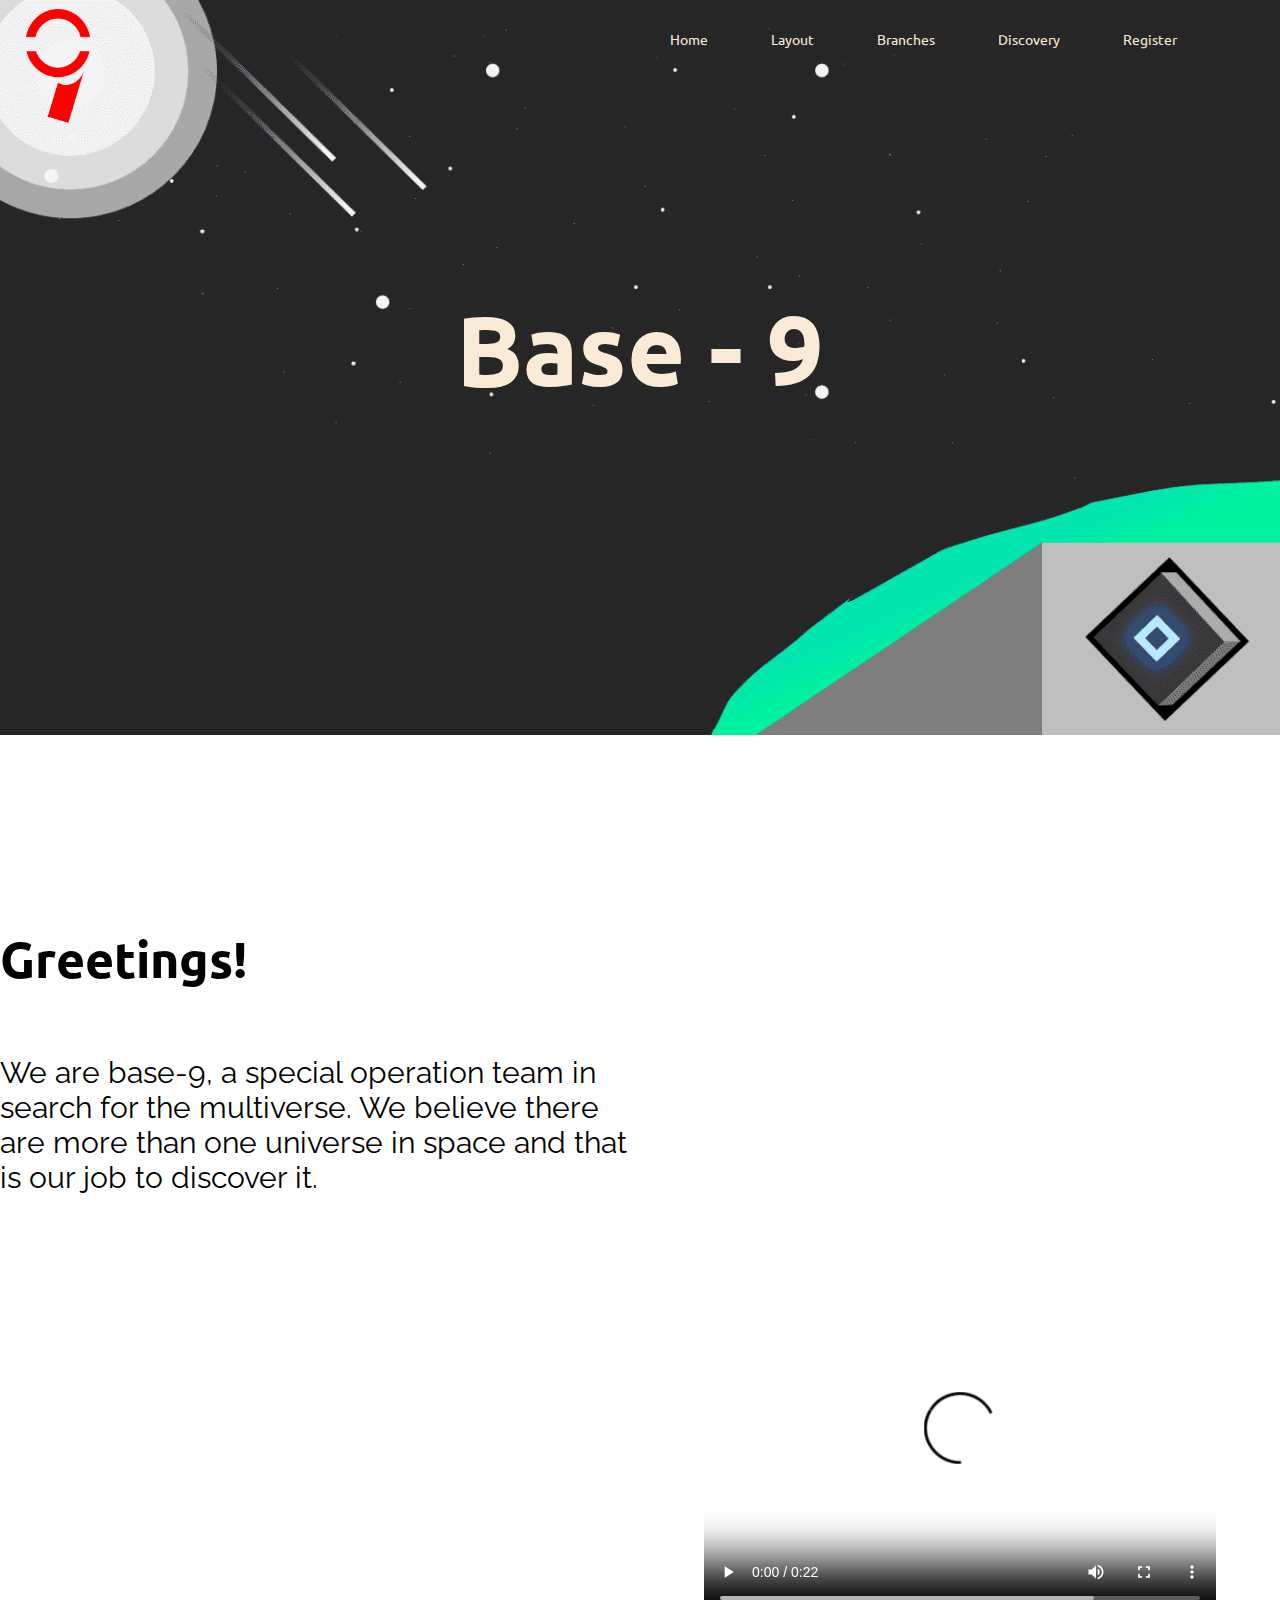
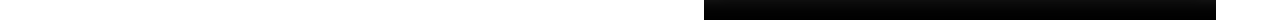
<file: index.html>
<!DOCTYPE html>

<html>
    <head>
        <meta charset="utf-8">
        <meta http-equiv="X-UA-Compatible" content="IE=edge">
        <title>Base-9 homepage</title>
        <meta name="description" content="explore who we really are">
        <meta name="viewport" content="width=device-width, initial-scale=1">
        <link rel="stylesheet" href="styles/home.css">
        <link rel="preconnect" href="https://fonts.gstatic.com">
        <link href="https://fonts.googleapis.com/css2?family=Ubuntu&display=swap" rel="stylesheet">
        <link rel="preconnect" href="https://fonts.gstatic.com">
        <link href="https://fonts.googleapis.com/css2?family=Raleway:wght@300&display=swap" rel="stylesheet">
        <link rel="icon" href="images/favicon.ico" type="image/x-icon">
        <link rel="stylesheet" href="styles/print.css">
        <link rel="stylesheet" href="styles/glow.css">
    </head>
    <body>
    <main>
        <section id="section1">
            <img src="images/logo9.png" alt="logo" class="logo9">
            <nav>
                <ul>
                    <li><a href="index.html">Home</a></li>
                    <li><a href="ayout.html">Layout</a></li>
                    <li><a href="branches.html">Branches</a></li>
                    <li><a href="discovery.html">Discovery</a></li>
                    <li><a href="register.html">Register</a></li>
                </ul>
            </nav>
            <br />
            <br />
            <br />
            <br />
            <br />
            <br />
            <br />
            <br />
            <br />
            <br />
            <br />
            <br />
            <br />
            <br />
            <br />
            <br />
            <h1>Base - 9</h1>
            <br />
            <br />
            <br />
            <br />
            <br />
            <br />
            <br />
            <br />
            <br />
            <br />
            <br />
            <br />
            <br />
            <br />
            <br />
            <br />
            <br />
            <br />    
        </section>
        <section id="section2">
            <h3>Greetings!</h3>
            <p>
                We are base-9, a special operation team in search for the multiverse. We believe there are more than one universe in space and that is our job to discover it.
            </p>
            <video controls height="40%" width="40%"><source src="video/intro.mp4"></video>
        </section>
    </main>
    </body>
</html>
</file>
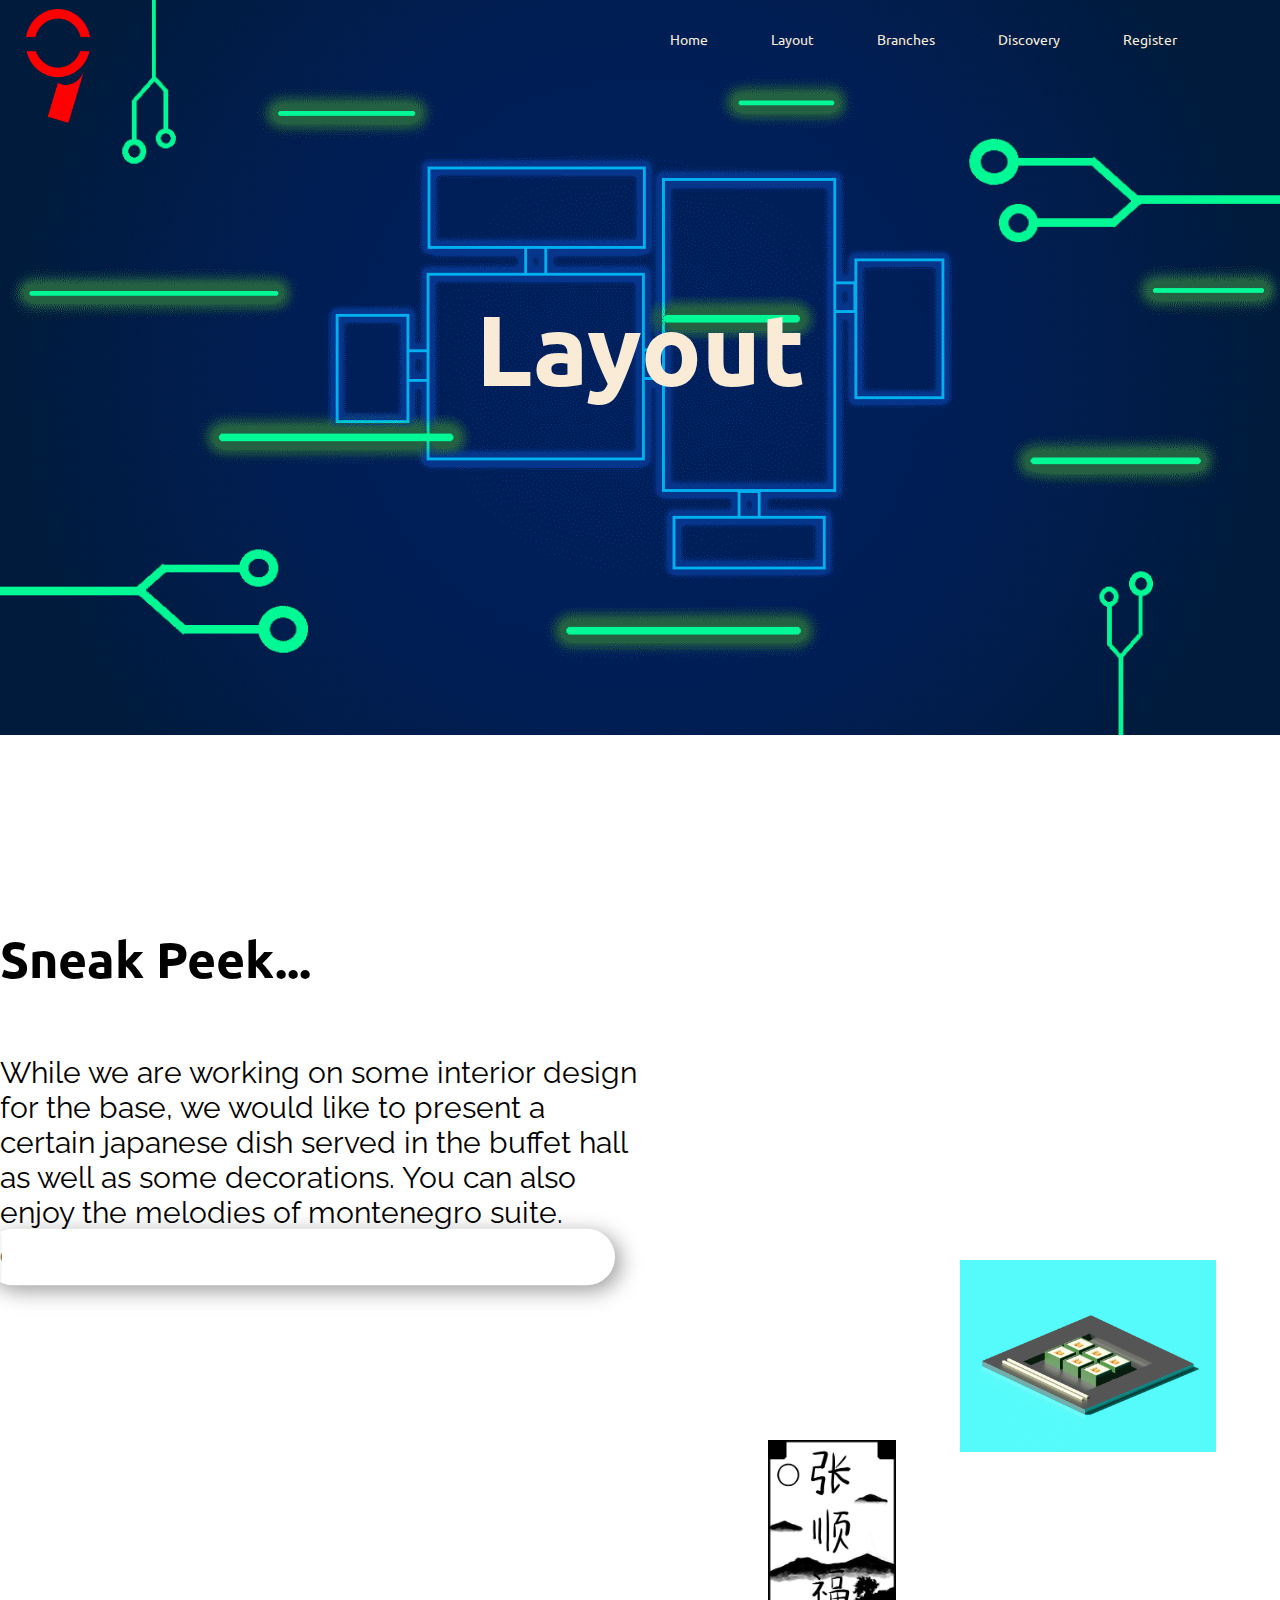
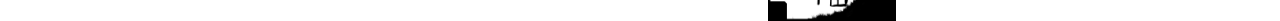
<file: ayout.html>
<!DOCTYPE html>

<html>
    <head>
        <meta charset="utf-8">
        <meta http-equiv="X-UA-Compatible" content="IE=edge">
        <title>Base-9 layout</title>
        <meta name="description" content="explore who we really are">
        <meta name="viewport" content="width=device-width, initial-scale=1">
        <link rel="stylesheet" href="styles/layout.css">
        <link rel="preconnect" href="https://fonts.gstatic.com">
        <link href="https://fonts.googleapis.com/css2?family=Ubuntu&display=swap" rel="stylesheet">
        <link rel="preconnect" href="https://fonts.gstatic.com">
        <link href="https://fonts.googleapis.com/css2?family=Raleway:wght@300&display=swap" rel="stylesheet">
        <link rel="icon" href="images/favicon.ico" type="image/x-icon">
        <link rel="stylesheet" href="styles/print1.css">
    </head>
    <body>
    <main>
        <section id="section1">
            <img src="images/logo9.png" alt="logo" class="logo9">
            <nav>
                <ul>
                    <li><a href="index.html">Home</a></li>
                    <li><a href="ayout.html">Layout</a></li>
                    <li><a href="branches.html">Branches</a></li>
                    <li><a href="discovery.html">Discovery</a></li>
                    <li><a href="register.html">Register</a></li>
                </ul>
            </nav>
            <br />
            <br />
            <br />
            <br />
            <br />
            <br />
            <br />
            <br />
            <br />
            <br />
            <br />
            <br />
            <br />
            <br />
            <br />
            <br />
            <h1>Layout</h1>
            <br />
            <br />
            <br />
            <br />
            <br />
            <br />
            <br />
            <br />
            <br />
            <br />
            <br />
            <br />
            <br />
            <br />
            <br />
            <br />
            <br />
            <br />    
        </section>
        <section id="section2">
            <h3>Sneak Peek...</h3>
            <p>
                While we are working on some interior design for the base, we would like to present a certain japanese dish served in the buffet hall as well as some decorations. You can also enjoy the melodies of montenegro suite.
            </p>
            <img src="images/sushi_cycles.png" alt="sushi" class="sushi">
            <img src="images/poster.jpg" alt="poster" class="poster">
            <audio src="audio/montenegro_suite.aac" controls></audio>
        </main>
        </section>
    </body>
</html>
</file>
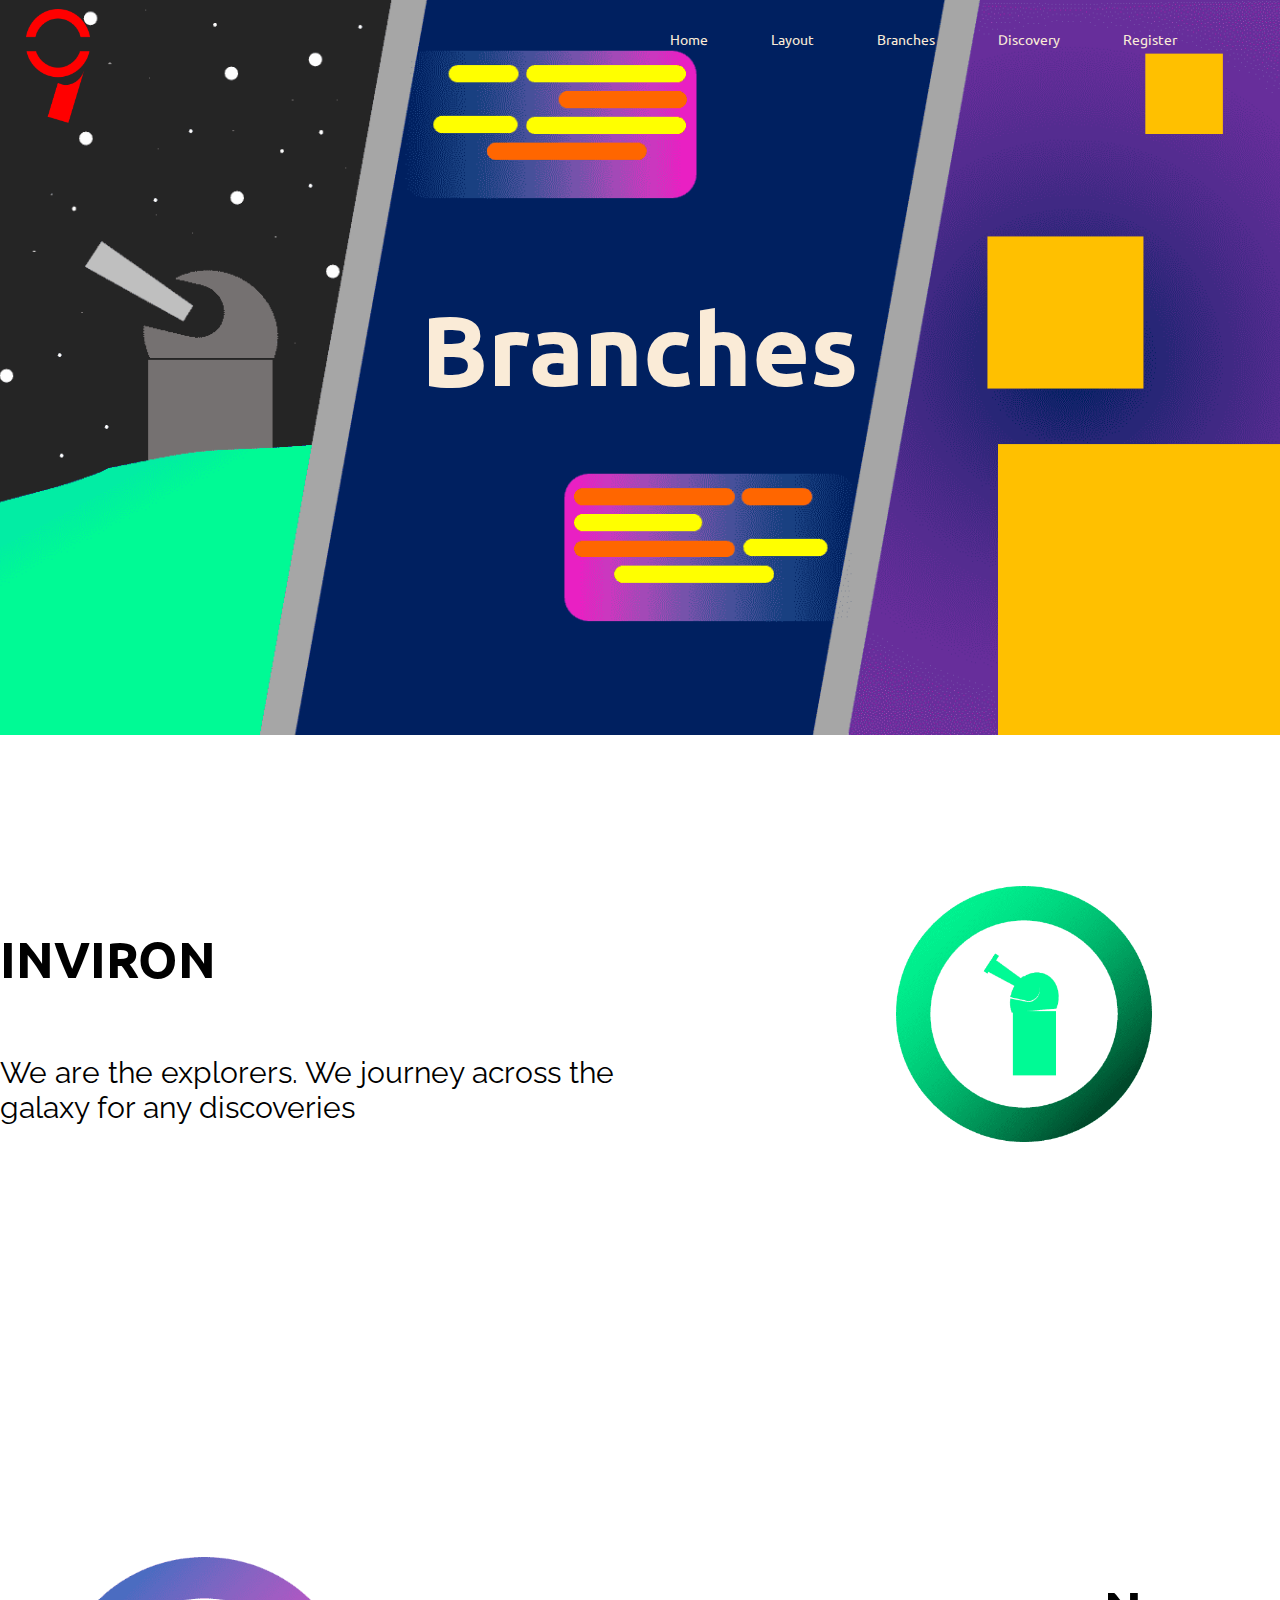
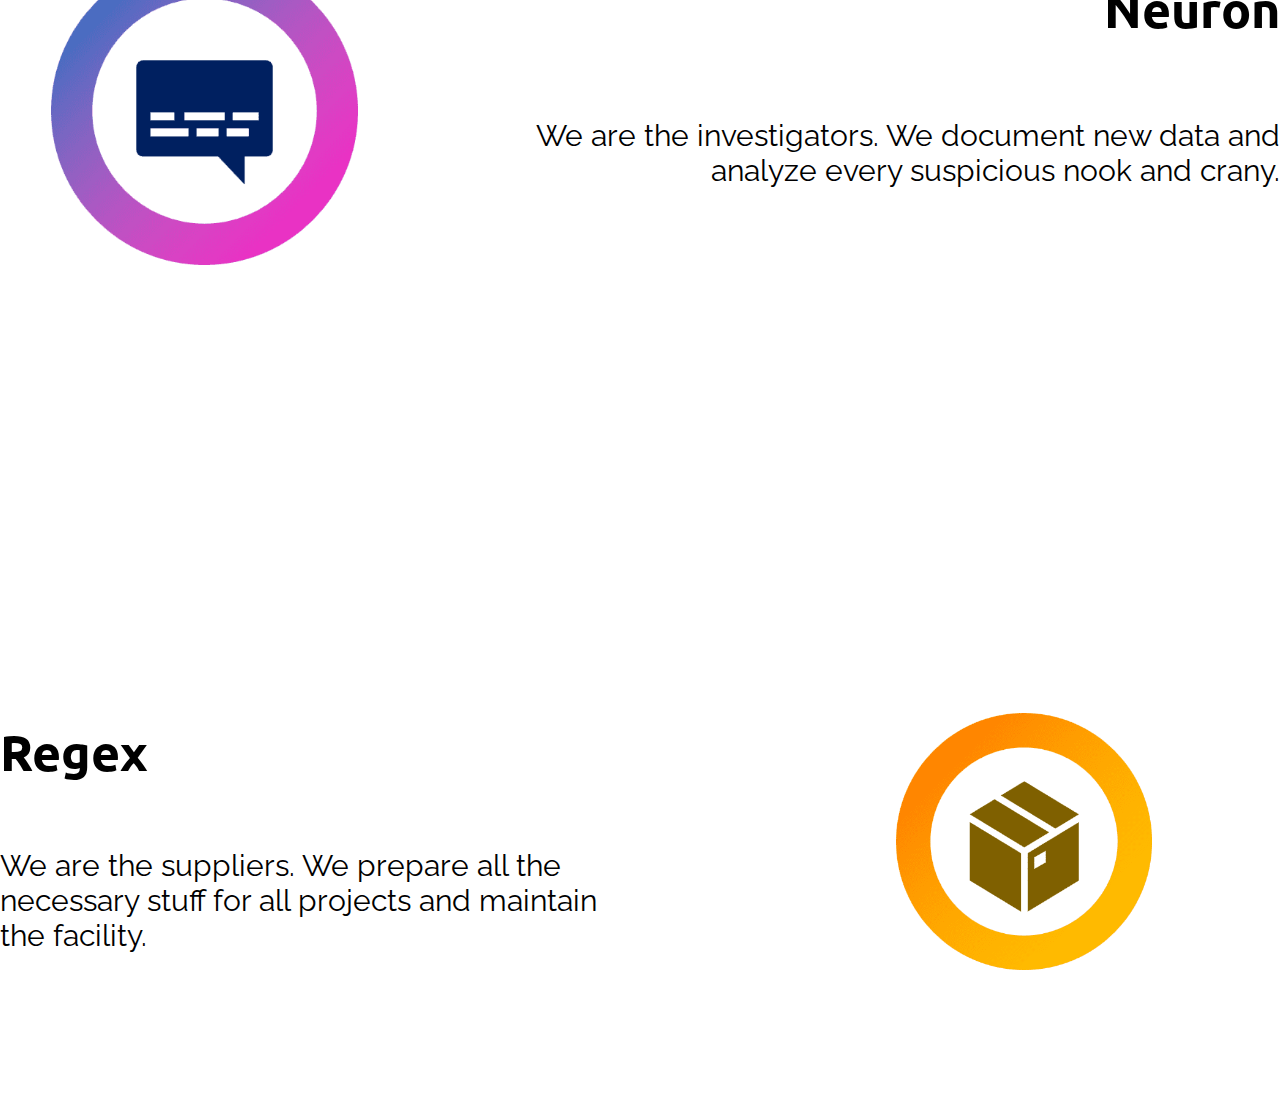
<file: branches.html>
<!DOCTYPE html>

<html>
    <head>
        <meta charset="utf-8">
        <meta http-equiv="X-UA-Compatible" content="IE=edge">
        <title>Base-9 Branches</title>
        <meta name="description" content="explore who we really are">
        <meta name="viewport" content="width=device-width, initial-scale=1">
        <link rel="stylesheet" href="styles/branch.css">
        <link rel="preconnect" href="https://fonts.gstatic.com">
        <link href="https://fonts.googleapis.com/css2?family=Ubuntu&display=swap" rel="stylesheet">
        <link rel="preconnect" href="https://fonts.gstatic.com">
        <link href="https://fonts.googleapis.com/css2?family=Raleway:wght@300&display=swap" rel="stylesheet">
        <link rel="icon" href="images/favicon.ico" type="image/x-icon">
        <link rel="stylesheet" href="styles/print2.css">
    </head>
    <body>
    <main>
        <section id="section1">
            <img src="images/logo9.png" alt="logo" class="logo9">
            <nav>
                <ul>
                    <li><a href="index.html">Home</a></li>
                    <li><a href="ayout.html">Layout</a></li>
                    <li><a href="branches.html">Branches</a></li>
                    <li><a href="discovery.html">Discovery</a></li>
                    <li><a href="register.html">Register</a></li>
                </ul>
            </nav>
            <br />
            <br />
            <br />
            <br />
            <br />
            <br />
            <br />
            <br />
            <br />
            <br />
            <br />
            <br />
            <br />
            <br />
            <br />
            <br />
            <h1>Branches</h1>
            <br />
            <br />
            <br />
            <br />
            <br />
            <br />
            <br />
            <br />
            <br />
            <br />
            <br />
            <br />
            <br />
            <br />
            <br />
            <br />
            <br />
            <br />    
        </section>
        <section id="section2">
            <h3>INVIRON</h3>
            <p>
                We are the explorers. We journey across the galaxy for any discoveries
            </p>
            <img src="images/ilogo.png" alt="inviron" class="inviron">
            <br />
            <br />
            <br />
            <br />
            <br /> 
            <br />
            <br />
            <br />
            <br />
            <br />
            <br />
            <br />
            <br />
        </section>
        <section id="right">
            <h3>Neuron</h3>
            <p>
            We are the investigators. We document new data and analyze every suspicious nook and crany.
            </p>
            <img src="images/nlogo.png" alt="neuron" class="neuron">
        </section>
        <section id="section2">
            <br />
            <br />
            <br />
            <br />
            <br /> 
            <br />
            <br />
            <br />
            <br />
            <br />
            <br />
            <br />
            <br />
            <h3>Regex</h3>
            <p>
               We are the suppliers. We prepare all the necessary stuff for all projects and maintain the facility.
            </p>
            <img src="images/relogo.png" alt="regex" class="regex">
        </section>
    </main>
    </body>
</html>
</file>
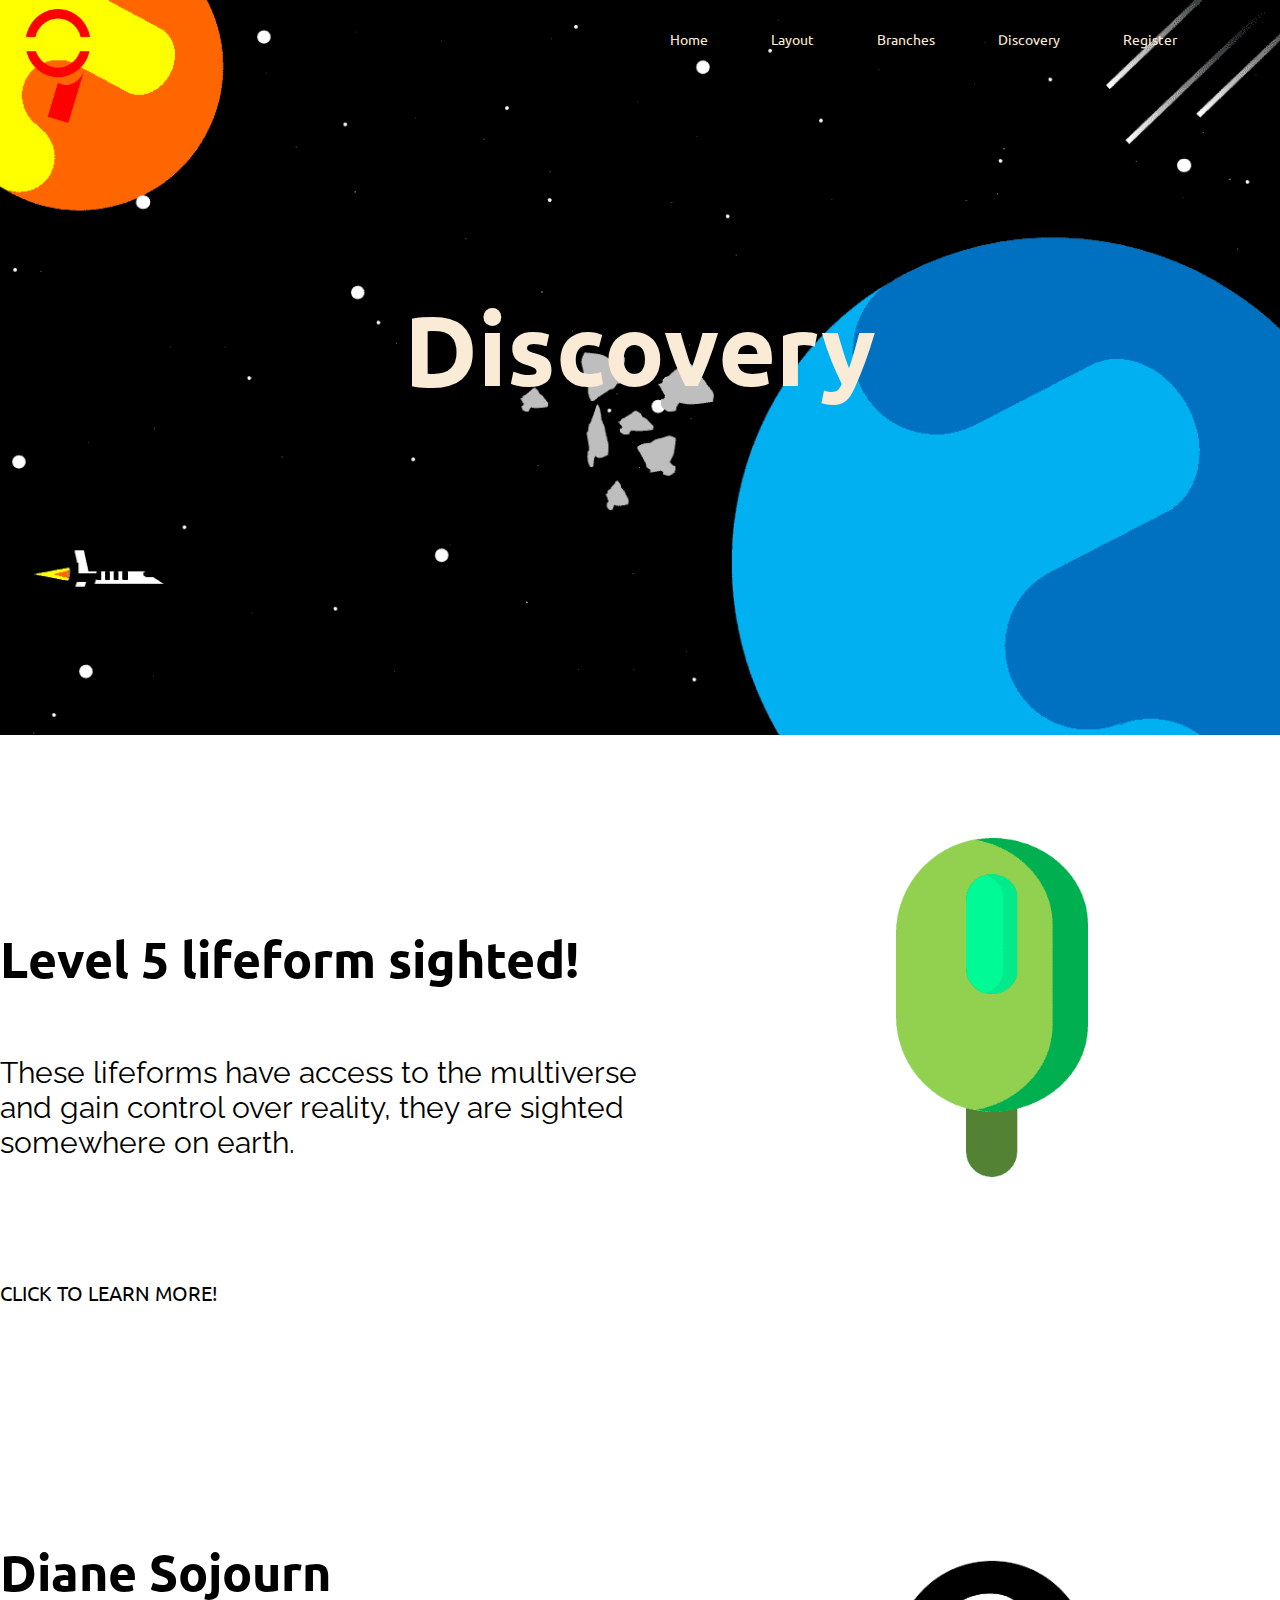
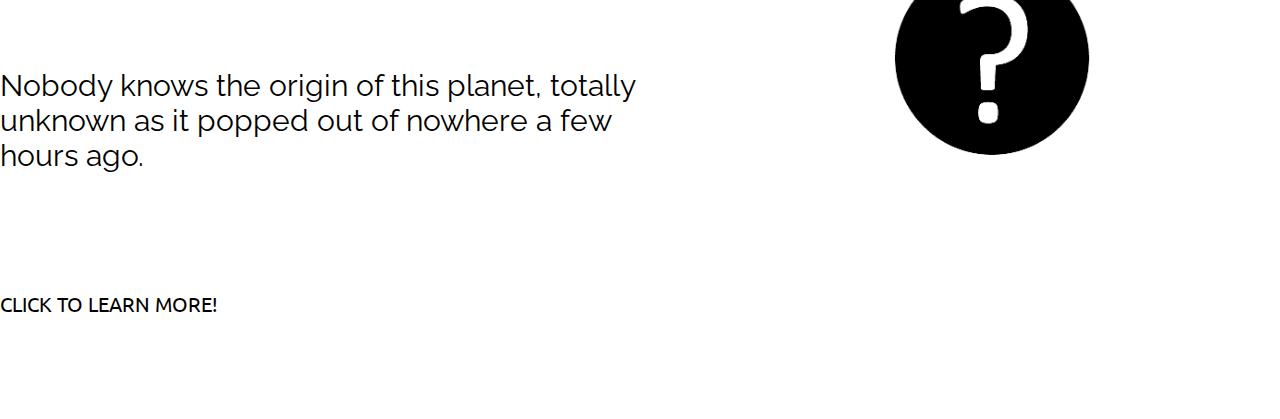
<file: discovery.html>
<!DOCTYPE html>

<html>
    <head>
        <meta charset="utf-8">
        <meta http-equiv="X-UA-Compatible" content="IE=edge">
        <title>Base-9 homepage</title>
        <meta name="description" content="explore who we really are">
        <meta name="viewport" content="width=device-width, initial-scale=1">
        <link rel="stylesheet" href="styles/discovery.css">
        <link rel="preconnect" href="https://fonts.gstatic.com">
        <link href="https://fonts.googleapis.com/css2?family=Ubuntu&display=swap" rel="stylesheet">
        <link rel="preconnect" href="https://fonts.gstatic.com">
        <link href="https://fonts.googleapis.com/css2?family=Raleway:wght@300&display=swap" rel="stylesheet">
        <link rel="icon" href="images/favicon.ico" type="image/x-icon">
        <link rel="stylesheet" href="styles/print3.css">
        <link rel="stylesheet" href="styles/glow.css">
    </head>
    <body>
    <main>
        <section id="section1">
            <img src="images/logo9.png" alt="logo" class="logo9">
            <nav>
                <ul>
                    <li><a href="index.html">Home</a></li>
                    <li><a href="ayout.html">Layout</a></li>
                    <li><a href="branches.html">Branches</a></li>
                    <li><a href="discovery.html">Discovery</a></li>
                    <li><a href="register.html">Register</a></li>
                </ul>
            </nav>
            <br />
            <br />
            <br />
            <br />
            <br />
            <br />
            <br />
            <br />
            <br />
            <br />
            <br />
            <br />
            <br />
            <br />
            <br />
            <br />
            <h1>Discovery</h1>
            <br />
            <br />
            <br />
            <br />
            <br />
            <br />
            <br />
            <br />
            <br />
            <br />
            <br />
            <br />
            <br />
            <br />
            <br />
            <br />
            <br />
            <br />    
        </section>
        <section id="section2">
            <h3>Level 5 lifeform sighted!</h3>
            <p>
                These lifeforms have access to the multiverse and gain control over reality, they are sighted somewhere on earth.
            </p>
            <img src="images/idk.png" alt="lvl5" class="idk">
            <br />
            <br />
            <br />
            <br />
            <br /> 
            <br />
            <a href="find.html" class="glow">click to learn more!</a>
            <br />
            <br />
            <br />
            <br />
            <br /> 
            <br />
            <br />
            <br />
            <br />
            <br />
            <br />
            <br />
            <br />
            <h3>Diane Sojourn</h3>
            <p>
                Nobody knows the origin of this planet, totally unknown as it popped out of nowhere a few hours ago.
            </p>
            <img src="images/meh.png" alt="unknown" class="meh">
            <a href="planet.html" class="glow">click to learn more!</a>
        </section>
    </main>
    </body>
</html>
</file>
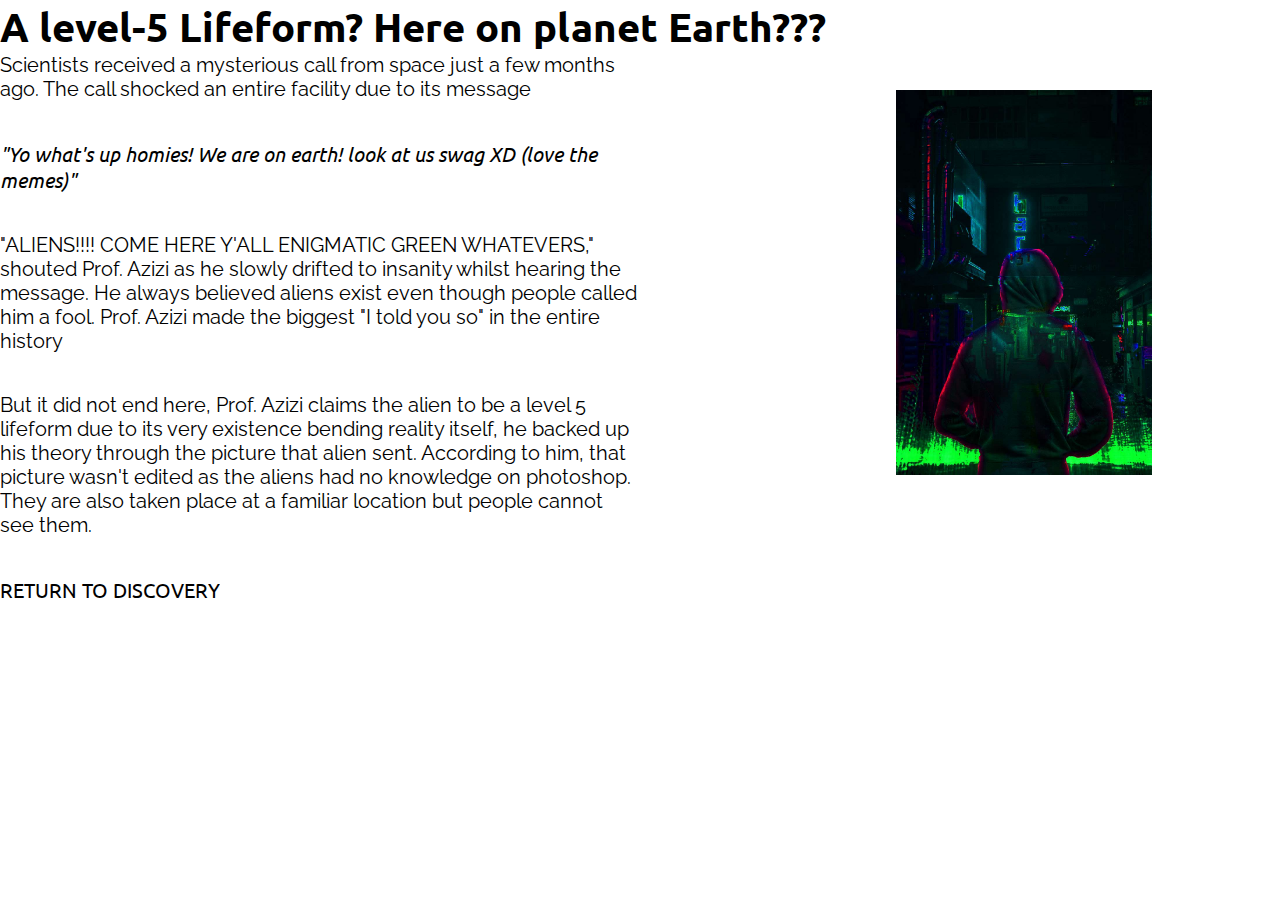
<file: find.html>
<!DOCTYPE html>

<html>
    <head>
        <meta charset="utf-8">
        <meta http-equiv="X-UA-Compatible" content="IE=edge">
        <title>base-9 | level 5 lifeform</title>
        <meta name="description" content="a lifeform detected">
        <meta name="viewport" content="width=device-width, initial-scale=1">
        <link rel="stylesheet" href="styles/printsolo.css">
        <link rel="stylesheet" href="styles/find.css">
        <link rel="preconnect" href="https://fonts.gstatic.com">
        <link href="https://fonts.googleapis.com/css2?family=Ubuntu&display=swap" rel="stylesheet">
        <link rel="preconnect" href="https://fonts.gstatic.com">
        <link href="https://fonts.googleapis.com/css2?family=Raleway:wght@300&display=swap" rel="stylesheet">
        <link rel="stylesheet" href="styles/glow.css">
        <link rel="icon" href="images/favicon.ico" type="image/x-icon">
    </head>
    <body>
    <main>
        <h1>A level-5 Lifeform? Here on planet Earth???</h1>
        <section id="section1">
            <p>Scientists received a mysterious call from space just a few months ago. The call shocked an entire facility due to its message</p>
            <br />
            <br />
            <p><em>"Yo what's up homies! We are on earth! look at us swag XD (love the memes)"</em></p>
            <br />
            <br />
            <p>"ALIENS!!!! COME HERE Y'ALL ENIGMATIC GREEN WHATEVERS," shouted Prof. Azizi as he slowly drifted to insanity whilst hearing the message. He always believed aliens exist even though people called him a fool. Prof. Azizi made the biggest "I told you so" in the entire history</p>
            <br />
            <br />
            <p>But it did not end here, Prof. Azizi claims the alien to be a level 5 lifeform due to its very existence bending reality itself, he backed up his theory through the picture that alien sent. According to him, that picture wasn't edited as the aliens had no knowledge on photoshop. They are also taken place at a familiar location but people cannot see them.</p>
        </section>

        <img src="images/future_city.jpeg" alt="weird picture" class="weird">
        <br />
        <br />
        <a href="discovery.html" class="glow">Return to discovery</a>
    </main>
    </body>
</html>
</file>
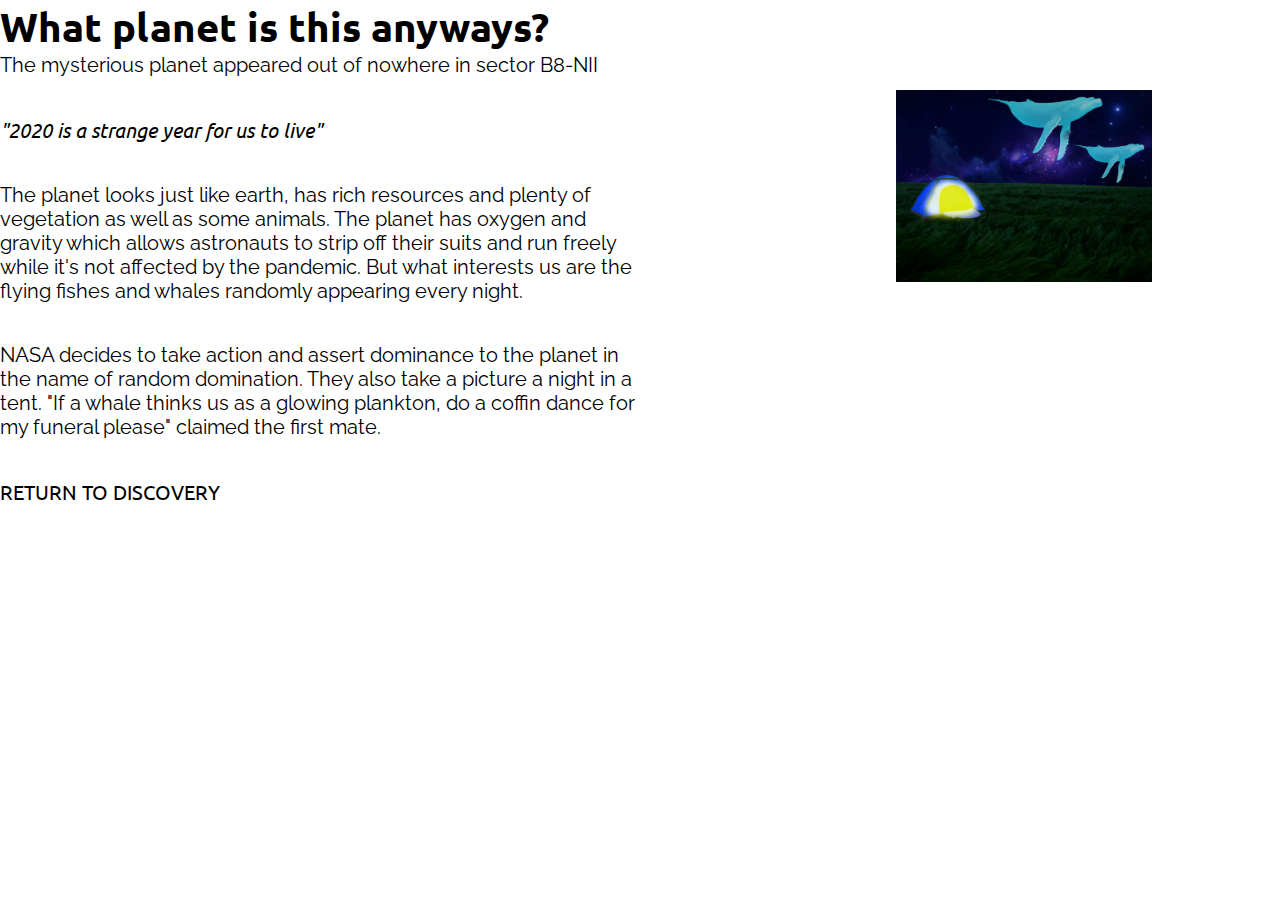
<file: planet.html>
<!DOCTYPE html>

<html>
    <head>
        <meta charset="utf-8">
        <meta http-equiv="X-UA-Compatible" content="IE=edge">
        <title>base-9 | Diane sojourn</title>
        <meta name="description" content="a lifeform detected">
        <meta name="viewport" content="width=device-width, initial-scale=1">
        <link rel="stylesheet" href="styles/printsolo.css">
        <link rel="stylesheet" href="styles/planet.css">
        <link rel="preconnect" href="https://fonts.gstatic.com">
        <link href="https://fonts.googleapis.com/css2?family=Ubuntu&display=swap" rel="stylesheet">
        <link rel="preconnect" href="https://fonts.gstatic.com">
        <link href="https://fonts.googleapis.com/css2?family=Raleway:wght@300&display=swap" rel="stylesheet">
        <link rel="stylesheet" href="styles/glow.css">
        <link rel="icon" href="images/favicon.ico" type="image/x-icon">
    </head>
    <body>
    <main>
        <h1>What planet is this anyways?</h1>
        <section id="section1">
            <p>The mysterious planet appeared out of nowhere in sector B8-NII</p>
            <br />
            <br />
            <p><em>"2020 is a strange year for us to live" </em></p>
            <br />
            <br />
            <p>The planet looks just like earth, has rich resources and plenty of vegetation as well as some animals. The planet has oxygen and gravity which allows astronauts to strip off their suits and run freely while it's not affected by the pandemic. But what interests us are the flying fishes and whales randomly appearing every night.</p>
            <br />
            <br />
            <p>NASA decides to take action and assert dominance to the planet in the name of random domination. They also take a picture a night in a tent. "If a whale thinks us as a glowing plankton, do a coffin dance for my funeral please" claimed the first mate.</p>
        </section>

        <img src="images/night_tent.jpeg" alt="weird picture" class="weird">
        <br />
        <br />
        <a href="discovery.html" class="glow">Return to discovery</a>
    </main>
    </body>
</html>
</file>
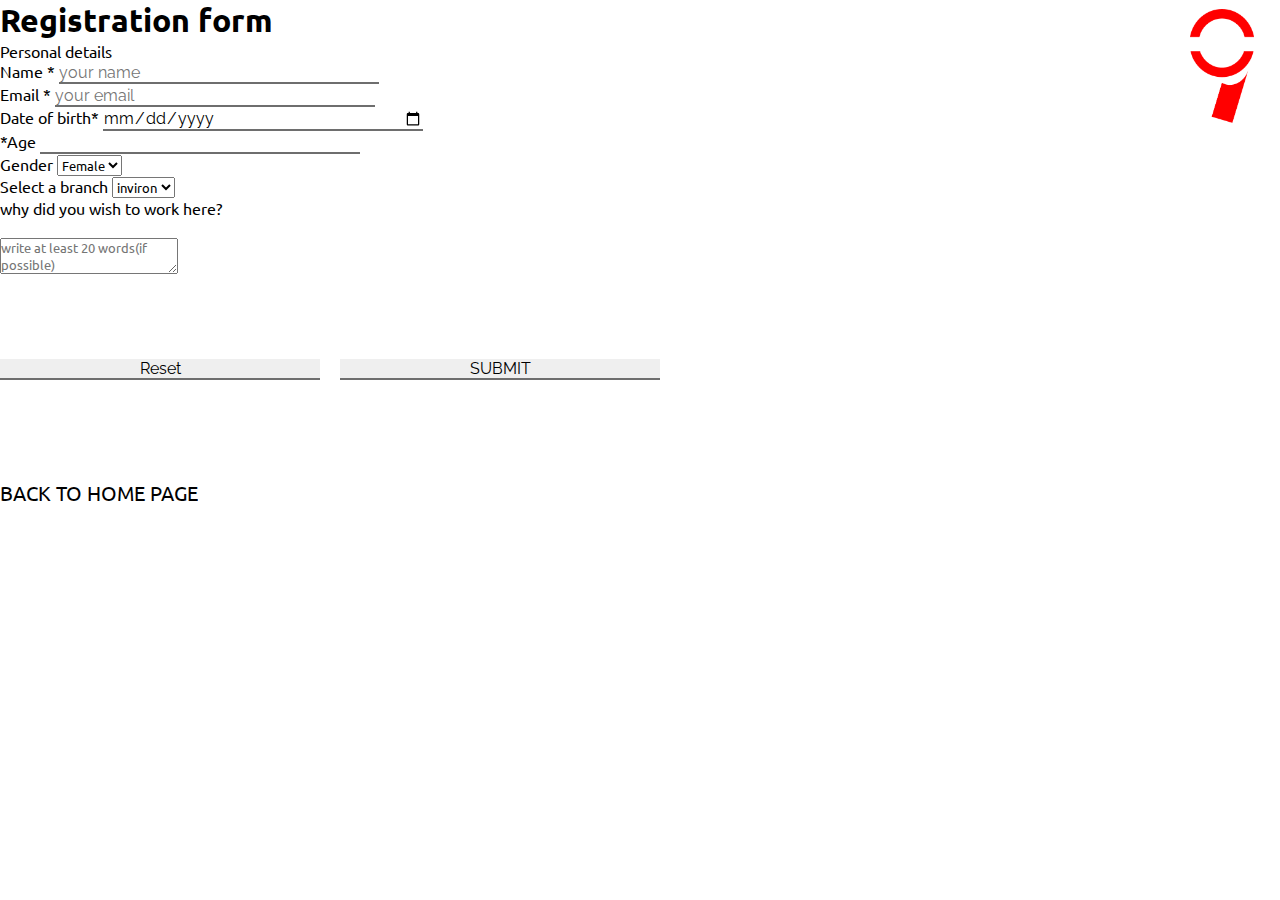
<file: register.html>
<!DOCTYPE html>

<html>
    <head>
        <meta charset="utf-8">
        <meta http-equiv="X-UA-Compatible" content="IE=edge">
        <title>registration form</title>
        <meta name="description" content="type your form here">
        <meta name="viewport" content="width=device-width, initial-scale=1">
        <link rel="stylesheet" href="styles/register.css">
        <link rel="preconnect" href="https://fonts.gstatic.com">
        <link href="https://fonts.googleapis.com/css2?family=Ubuntu&display=swap" rel="stylesheet">
        <link rel="preconnect" href="https://fonts.gstatic.com">
        <link href="https://fonts.googleapis.com/css2?family=Raleway:wght@300&display=swap" rel="stylesheet">
        <link rel="icon" href="images/favicon.ico" type="image/x-icon">
        <link rel="stylesheet" href="styles/print.css">
        <link rel="stylesheet" href="styles/glow.css">
    </head>
    <body>
    <main>
        <img src="images/logo9.png" alt="logo9" class="logo9">
        <script src="scripts/localstorage.js"></script>
        <h1>Registration form</h1>
        <form id="register" name="register" onsubmit="return checkForm()" method="post" action="results.html">
                <legend>Personal details</legend>
                <label>Name <span class="embolden">*</span></label>
                <input id="yourName" name="yourName" type="text" title="please enter your name here" placeholder="your name" autofocus><br />
                <label>Email <span class="embolden">*</span></label>
                <input id="yourEmail" name="yourEmail" type="email" placeholder="your email" pattern="[a-z0-9._%+-]+@[a-z0-9.-]+\.[a-z]{2,}$"><br />
                <label for="theDate">Date of birth<span class="embolden">*</span></label>
                <input id="yourDate" name="theDate" type="date" autofocus/><br />
                <label><span class="embolden">*</span>Age</label>
                <input id="yourAge" name="age" type="number" min="0" max="100" autofocus><br />
                <label>Gender</label>
                <select id="yourGender" name="gender" required>
                    <option value="female">Female</option>
                    <option value="male">Male</option>
                </select><br />

                <label>Select a branch</label>
                    <select id="branch" name="branch" required>
                        <option value="inviron">inviron</option>
                        <option value="neuron">neuron</option>
                        <option value="regex">regex</option>
                    </select><br />
                
                <label>why did you wish to work here?</label>
                <br />
                <br />
                <textarea id="comments" name="comments" placeholder="write at least 20 words(if possible)" maxlength="100" required></textarea>
                <br />
                <br />
                <br />
                <br />
                <br />

                <input type="reset" value="Reset">
					&nbsp;&nbsp;&nbsp;
					<input type="submit" value="SUBMIT">
        </form>
        <br />
        <br />
        <br />
        <br />
        <br />
        <a href="home.html" class="glow">Back to home page</a>
    </main>
    </body>
</html>
</file>
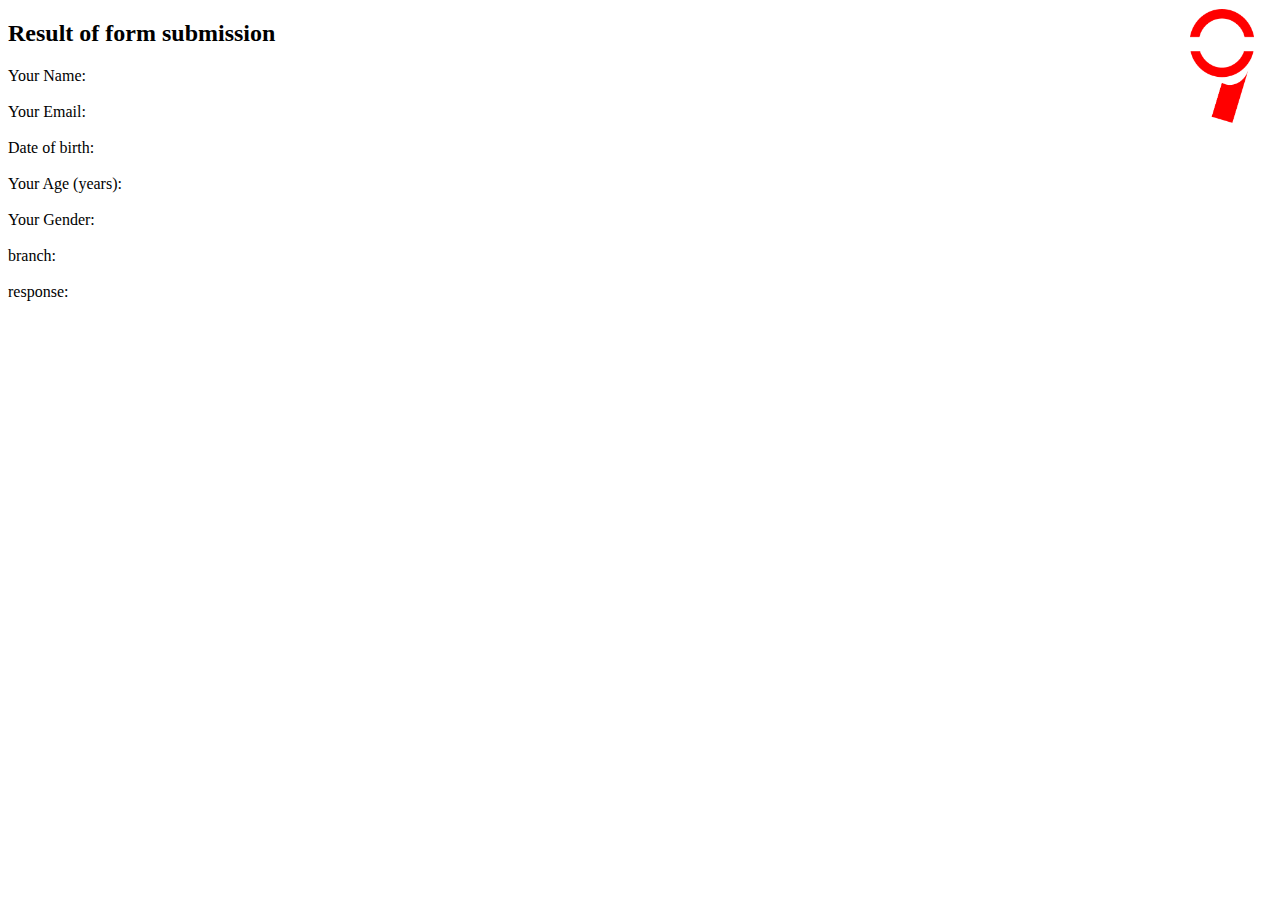
<file: results.html>
<!DOCTYPE html>

<html>
    <head>
        <meta charset="utf-8">
        <meta http-equiv="X-UA-Compatible" content="IE=edge">
        <title></title>
        <meta name="description" content="">
        <meta name="viewport" content="width=device-width, initial-scale=1">
        <link rel="stylesheet" href="styles/print.css">
        <link rel="icon" href="images/favicon.ico" type="image/x-icon">
    </head>
    <body onload="storage()">
    <main>
        <img src="images/logo9.png" alt="logo9" style="
            width: 5%;
            position: absolute;
            right: 2%;
            top: 1%;
        ">
        <h2>Result of form submission</h2>

        <label>Your Name:</label>
		<span id="name_LS"></span>
		<br><br>

		<label>Your Email:</label>
		<span id="email_LS"></span>
		<br><br>
					
		<label>Date of birth:</label>
		<span id="date_LS"></span>
        <br><br>
        
        <label>Your Age (years):</label>
		<span id="age_LS"></span>
		<br><br>

		<label>Your Gender:</label>
		<span id="gender_LS"></span>
		<br><br>
					
		<label>branch:</label>
		<span id="branch_LS"></span>
        <br><br>
        
        <label>response:</label>
		<span id="comments_LS"></span>
		<br><br>
        
        <script src="scripts/localstorage.js"></script>
    </main>
    </body>
</html>
</file>
<file: styles/home.css>
*{
    margin: 0;
    padding: 0;
    box-sizing: border-box;
    font-family: Ubuntu;
}

#section1{
    background-image: url(../images/homepage.png);
    background-size: cover;
    background-position: center;
    font-size: 14px;
}

nav{
    width: 90%;
    margin: auto;
}

ul{
    display: inline-block;
    list-style: none;
    margin-left: 40%;
    position: absolute;
    left: 10%;
}

ul li,ul li a{
    display: inline-block;
}

ul li a{
    text-decoration: none;
    color: antiquewhite;
    padding:30px;
}

ul li a:hover{
    color: lightskyblue;
}

.register{
    border-radius: 5px;
    border-color: lightskyblue;
}

h1{
    display: flex;
    justify-content: center;
    align-items: center;
    font-size: 100px;
    color: antiquewhite;
}

#section2{
    width: 50%;
    margin-top: 15%;
    margin-bottom: 10%;
}

#section2 h3{
    font-size: 50px;
}

#section2 p{
    font-size: 30px;
    padding-top: 10%;
    font-family: Raleway;
}

video{
    position: absolute;
    left: 55%;
    top: 140%;
}

.logo9{
    width: 5%;
    position: absolute;
    left: 2%;
    top: 1%;
}
</file>
<file: styles/print.css>
/**
 * Print stylesheet for yourwebsite.com
* @version         1.0
* @lastmodified    16.06.2016
*/

@media print {
    *{
        margin: 0;
        padding: 0;
        box-sizing: border-box;
        font-family: Ubuntu;
    }
    
    #section1{
        background-image: url(../images/homepage.png);
        background-size: cover;
        background-position: center;
        font-size: 14px;
    }
    
    nav{
        width: 90%;
        margin: auto;
    }
    
    ul{
        display: inline-block;
        list-style: none;
        margin-left: 20%;
        position: absolute;
        left: 10%;
    }
    
    ul li,ul li a{
        display: inline-block;
    }
    
    ul li a{
        text-decoration: none;
        color: antiquewhite;
        padding:30px;
    }
    
    ul li a:hover{
        color: lightskyblue;
    }
    
    h1{
        display: flex;
        justify-content: center;
        align-items: center;
        font-size: 100px;
        color: antiquewhite;
    }
    
    #section2{
        width: 50%;
        margin-top: 15%;
        margin-bottom: 10%;
    }
    
    #section2 h3{
        font-size: 50px;
    }
    
    #section2 p{
        font-size: 30px;
        padding-top: 10%;
        font-family: Raleway;
    }
    
    video{
        position: absolute;
        left: 55%;
        top: 140%;
    }
    
    .logo9{
        width: 5%;
        position: absolute;
        left: 2%;
        top: 1%;
    }
}
</file>
<file: styles/glow.css>
.glow{
    position: absolute;
    display: inline-block;
    color: black;
    text-transform: uppercase;
    text-decoration: none;
    font-size: 20px;
    overflow: hidden;
    transition: 0.2s;
}

.glow:hover{
    color: white;
    background: lightskyblue;
    box-shadow: 0 0 10px lightskyblue, 0 0 40px lightskyblue, 0 0 80px lightskyblue;
}
</file>
<file: styles/layout.css>
*{
    margin: 0;
    padding: 0;
    box-sizing: border-box;
    font-family: Ubuntu;
}

#section1{
    background-image: url(../images/layout.png);
    background-size: cover;
    background-position: center;
    font-size: 14px;
}

nav{
    width: 90%;
    margin: auto;
}

ul{
    display: inline-block;
    list-style: none;
    margin-left: 40%;
    position: absolute;
    left: 10%;
}

ul li,ul li a{
    display: inline-block;
}

ul li a{
    text-decoration: none;
    color: antiquewhite;
    padding:30px;
}

ul li a:hover{
    color: lightskyblue;
}

.register{
    border-radius: 5px;
    border-color: lightskyblue;
}

h1{
    display: flex;
    justify-content: center;
    align-items: center;
    font-size: 100px;
    color: antiquewhite;
}

#section2{
    width: 50%;
    margin-top: 15%;
    margin-bottom: 10%;
}

#section2 h3{
    font-size: 50px;
}

#section2 p{
    font-size: 30px;
    padding-top: 10%;
    font-family: Raleway;
}

.sushi{
    width: 20%;
    position: absolute;
    left: 75%;
    top: 140%;
}

.poster{
    width: 10%;
    position: absolute;
    left: 60%;
    top: 160%;
}

audio { 
    width: 600px; 
    box-shadow: 5px 5px 20px rgba(0,0, 0, 0.4);
    border-radius: 90px;
    transform: scale(1.05);
  }

  .logo9{
    width: 5%;
    position: absolute;
    left: 2%;
    top: 1%;
}
</file>
<file: styles/print1.css>
/**
 * Print stylesheet for yourwebsite.com
* @version         1.0
* @lastmodified    16.06.2016
*/

@media print {
    *{
        margin: 0;
        padding: 0;
        box-sizing: border-box;
        font-family: Ubuntu;
    }
    
    #section1{
        background-image: url(../images/layout.png);
        background-size: cover;
        background-position: center;
        font-size: 14px;
    }
    
    nav{
        width: 90%;
        margin: auto;
    }
    
    ul{
        display: inline-block;
        list-style: none;
        margin-left: 20%;
        position: absolute;
        left: 10%;
    }
    
    ul li,ul li a{
        display: inline-block;
    }
    
    ul li a{
        text-decoration: none;
        color: antiquewhite;
        padding:30px;
    }
    
    ul li a:hover{
        color: lightskyblue;
    }
    
    h1{
        display: flex;
        justify-content: center;
        align-items: center;
        font-size: 100px;
        color: antiquewhite;
    }
    
    #section2{
        width: 50%;
        margin-top: 15%;
        margin-bottom: 10%;
    }
    
    #section2 h3{
        font-size: 50px;
    }
    
    #section2 p{
        font-size: 30px;
        padding-top: 10%;
        font-family: Raleway;
    }
    
    .logo9{
        width: 5%;
        position: absolute;
        left: 2%;
        top: 1%;
    }
}
</file>
<file: styles/branch.css>
*{
    margin: 0;
    padding: 0;
    box-sizing: border-box;
    font-family: Ubuntu;
}

#section1{
    background-image: url(../images/branches.png);
    background-size: cover;
    background-position: center;
    font-size: 14px;
}

nav{
    width: 90%;
    margin: auto;
}

ul{
    display: inline-block;
    list-style: none;
    margin-left: 40%;
    position: absolute;
    left: 10%;
}

ul li,ul li a{
    display: inline-block;
}

ul li a{
    text-decoration: none;
    color: antiquewhite;
    padding:30px;
}

ul li a:hover{
    color: lightskyblue;
}

.register{
    border-radius: 5px;
    border-color: lightskyblue;
}

h1{
    display: flex;
    justify-content: center;
    align-items: center;
    font-size: 100px;
    color: antiquewhite;
}

#section2{
    width: 50%;
    margin-top: 15%;
    margin-bottom: 10%;
}

#section2 h3{
    font-size: 50px;
}

#section2 p{
    font-size: 30px;
    padding-top: 10%;
    font-family: Raleway;
}

#right{
    margin-left: 40%;
    margin-top: 15%;
    margin-bottom: 10%;
}

#right h3{
    font-size: 50px;
    text-align: right;
}

#right p{
    font-size: 30px;
    padding-top: 10%;
    font-family: Raleway;
    text-align: right;
}

.inviron{
    width: 40%;
    margin-left: 140%;
    margin-top: -60%;
}

.neuron{
    width: 40%;
    margin-left: -60%;
    margin-top: -30%;
}

.regex{
    width: 40%;
    margin-left: 140%;
    margin-top: -60%;
}

.logo9{
    width: 5%;
    position: absolute;
    left: 2%;
    top: 1%;
}
</file>
<file: styles/print2.css>
/**
 * Print stylesheet for yourwebsite.com
* @version         1.0
* @lastmodified    16.06.2016
*/

@media print {
    *{
        margin: 0;
        padding: 0;
        box-sizing: border-box;
        font-family: Ubuntu;
    }
    
    #section1{
        background-image: url(../images/branches.png);
        background-size: cover;
        background-position: center;
        font-size: 14px;
    }
    
    nav{
        width: 90%;
        margin: auto;
    }
    
    ul{
        display: inline-block;
        list-style: none;
        margin-left: 20%;
        position: absolute;
        left: 10%;
    }
    
    ul li,ul li a{
        display: inline-block;
    }
    
    ul li a{
        text-decoration: none;
        color: antiquewhite;
        padding:30px;
    }
    
    ul li a:hover{
        color: lightskyblue;
    }
    
    h1{
        display: flex;
        justify-content: center;
        align-items: center;
        font-size: 100px;
        color: antiquewhite;
    }
    
    #section2{
        width: 50%;
        margin-top: 15%;
        margin-bottom: 10%;
    }
    
    #section2 h3{
        font-size: 50px;
    }
    
    #section2 p{
        font-size: 30px;
        padding-top: 10%;
        font-family: Raleway;
    }
    
    .logo9{
        width: 5%;
        position: absolute;
        left: 2%;
        top: 1%;
    }
}
</file>
<file: styles/discovery.css>
*{
    margin: 0;
    padding: 0;
    box-sizing: border-box;
    font-family: Ubuntu;
}

#section1{
    background-image: url(../images/discovery.png);
    background-size: cover;
    background-position: center;
    font-size: 14px;
}

nav{
    width: 90%;
    margin: auto;
}

ul{
    display: inline-block;
    list-style: none;
    margin-left: 40%;
    position: absolute;
    left: 10%;
}

ul li,ul li a{
    display: inline-block;
}

ul li a{
    text-decoration: none;
    color: antiquewhite;
    padding:30px;
}

ul li a:hover{
    color: lightskyblue;
}

.register{
    border-radius: 5px;
    border-color: lightskyblue;
}

h1{
    display: flex;
    justify-content: center;
    align-items: center;
    font-size: 100px;
    color: antiquewhite;
}

#section2{
    width: 50%;
    margin-top: 15%;
    margin-bottom: 10%;
}

#section2 h3{
    font-size: 50px;
}

#section2 p{
    font-size: 30px;
    padding-top: 10%;
    font-family: Raleway;
}

.idk{
    width: 30%;
    margin-left: 140%;
    margin-top: -60%;
}

.meh{
    width: 50%;
    margin-left: 130%;
    margin-top: -45%;
}

.logo9{
    width: 5%;
    position: absolute;
    left: 2%;
    top: 1%;
}
</file>
<file: styles/print3.css>
/**
 * Print stylesheet for yourwebsite.com
* @version         1.0
* @lastmodified    16.06.2016
*/

@media print {
    *{
        margin: 0;
        padding: 0;
        box-sizing: border-box;
        font-family: Ubuntu;
    }
    
    #section1{
        background-image: url(../images/discovery.png);
        background-size: cover;
        background-position: center;
        font-size: 14px;
    }
    
    nav{
        width: 90%;
        margin: auto;
    }
    
    ul{
        display: inline-block;
        list-style: none;
        margin-left: 20%;
        position: absolute;
        left: 10%;
    }
    
    ul li,ul li a{
        display: inline-block;
    }
    
    ul li a{
        text-decoration: none;
        color: antiquewhite;
        padding:30px;
    }
    
    ul li a:hover{
        color: lightskyblue;
    }
    
    h1{
        display: flex;
        justify-content: center;
        align-items: center;
        font-size: 100px;
        color: antiquewhite;
    }
    
    #section2{
        width: 50%;
        margin-top: 15%;
        margin-bottom: 10%;
    }
    
    #section2 h3{
        font-size: 50px;
    }
    
    #section2 p{
        font-size: 30px;
        padding-top: 10%;
        font-family: Raleway;
    }
    
    .logo9{
        width: 5%;
        position: absolute;
        left: 2%;
        top: 1%;
    }
}
</file>
<file: styles/printsolo.css>
/**
 * Print stylesheet for yourwebsite.com
* @version         1.0
* @lastmodified    16.06.2016
*/

@media print {
    *{
        margin: 0;
        padding: 0;
        box-sizing: border-box;
        font-family: Ubuntu;
    }
    
    #section1{
        background-size: cover;
        background-position: center;
        font-size: 14px;
    }
    
    h1{
        display: flex;
        justify-content: left;
        align-items: left;
        font-size: 100px;
        color: black;
    }
    
    #section2{
        width: 50%;
        margin-top: 15%;
        margin-bottom: 10%;
    }
    
    #section2 h3{
        font-size: 50px;
    }
    
    #section2 p{
        font-size: 30px;
        padding-top: 10%;
        font-family: Raleway;
    }
}
</file>
<file: styles/find.css>
*{
    margin: 0;
    padding: 0;
    box-sizing: border-box;
    font-family: Ubuntu;
    -webkit-print-color-adjust:exact;
}

h1{
    font-size: 40px;
}

#section1{
    width: 50%;
}

#section1 p{
    font-size: 20px;
    font-family: Raleway;
}

.weird{
    width: 20%;
    position: absolute;
    right: 10%;
    top: 10%;
}
</file>
<file: styles/planet.css>
*{
    margin: 0;
    padding: 0;
    box-sizing: border-box;
    font-family: Ubuntu;
    -webkit-print-color-adjust:exact;
}

h1{
    font-size: 40px;
}

#section1{
    width: 50%;
}

#section1 p{
    font-size: 20px;
    font-family: Raleway;
}

.weird{
    width: 20%;
    position: absolute;
    right: 10%;
    top: 10%;
}
</file>
<file: styles/register.css>
*{
    margin: 0;
    padding: 0;
    box-sizing: border-box;
    font-family: Ubuntu;
}

input{
    border-top:none;
    border-left:none;
    border-right:none;
    border-bottom:2px solid #6E6E6E;
    width:25%;
    outline: none;
    color:black;
    font-family:Raleway;
    font-size:100%;
}

.logo9{
    width: 5%;
    position: absolute;
    right: 2%;
    top: 1%;
}
</file>
